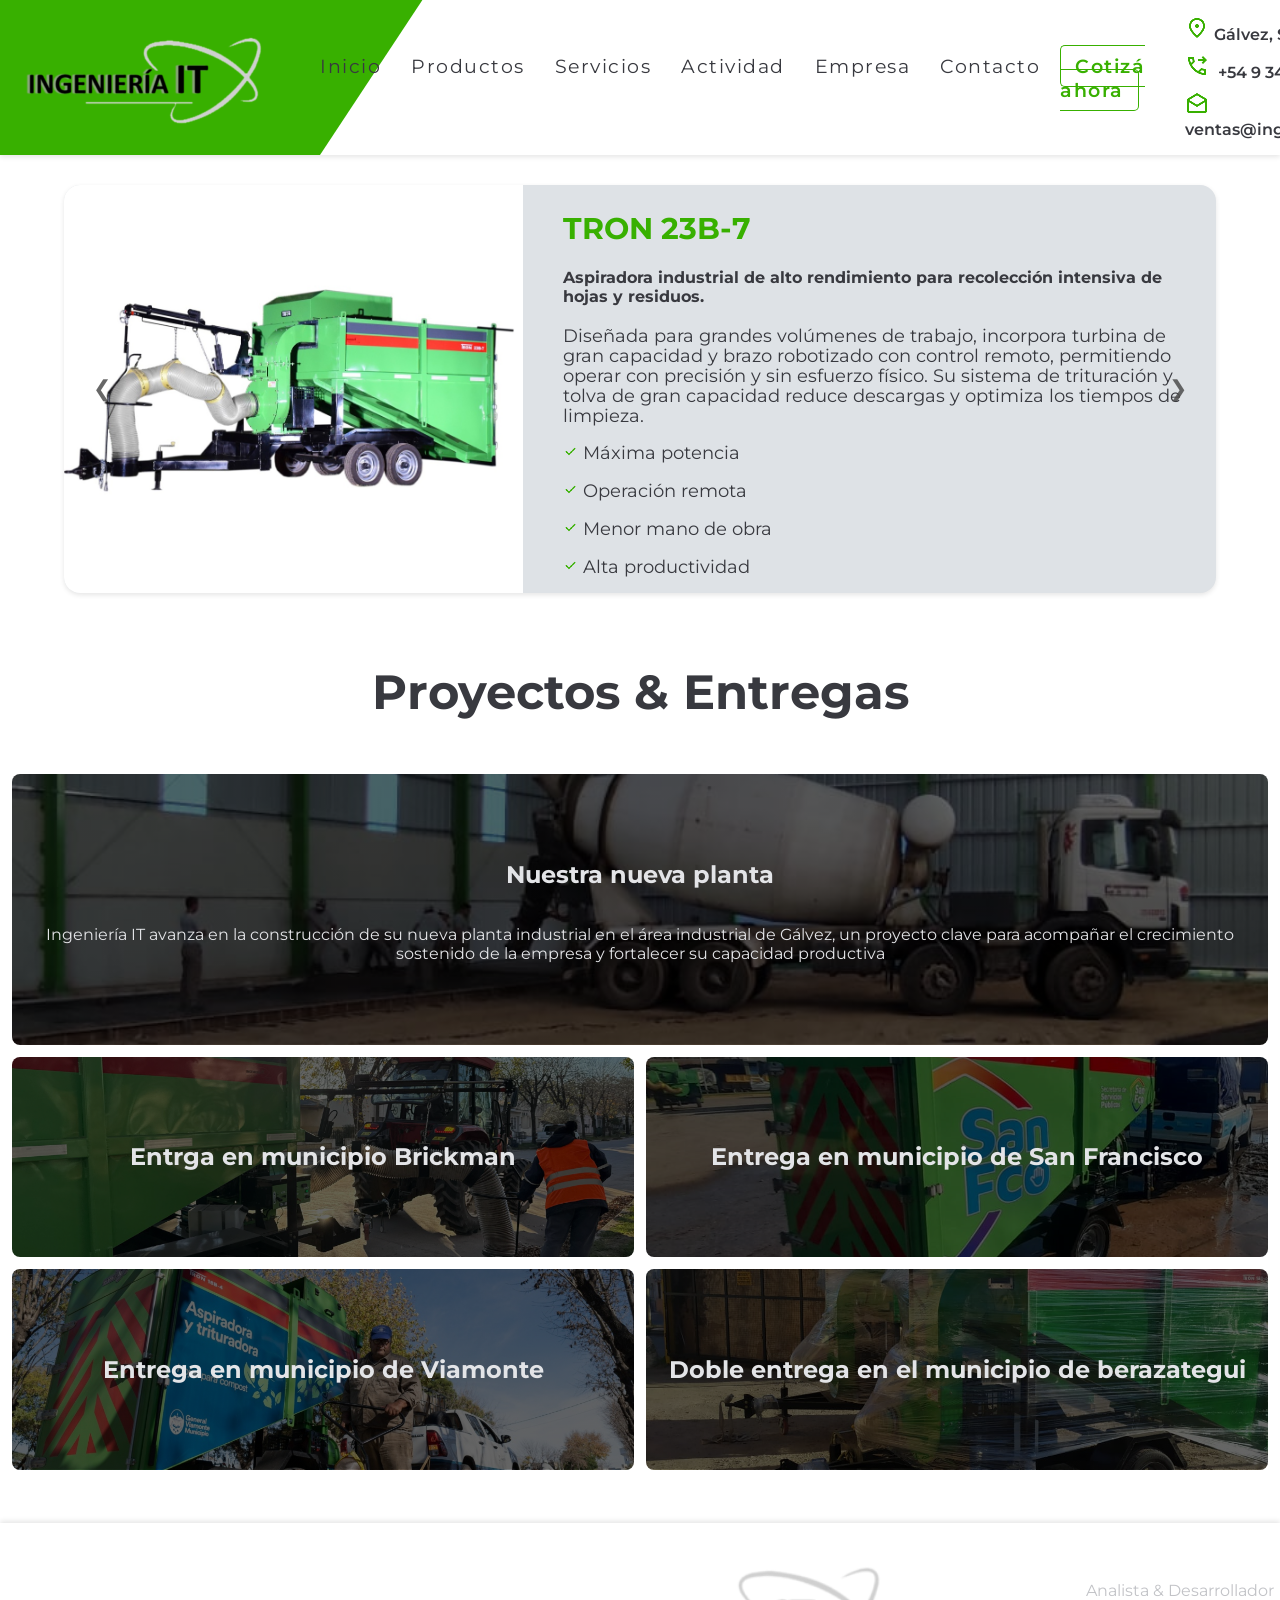
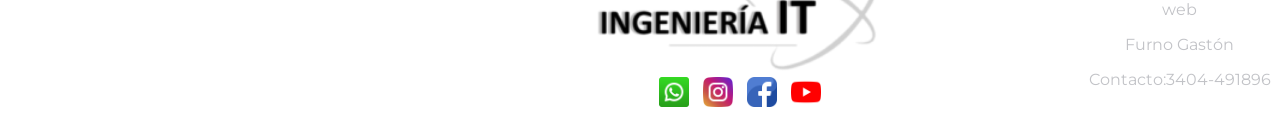
<file: index.html>
<!DOCTYPE html>
<html lang="en">
<head>
    <meta charset="UTF-8">
    <meta name="viewport" content="width=device-width, initial-scale=1.0">
    <link rel="stylesheet" href="style/style.css">
    <link href="https://fonts.googleapis.com/css2?family=Montserrat:wght@400;500;700&display=swap" rel="stylesheet">
    <script src="js/carruseljs.js" defer></script>
    <title>Ingenieria IT</title>
</head>
<body>
    <header class="main-header">

    <div class="logo">
        <a href="index.html">
            <img src="imagenes/logo/ing-it.png" alt="Ingeniería I.T">
        </a>
    </div>
    <nav class="nav-bar" id="nav-bar">
        <ul class="nav-list">
            <li><a href="index.html">Inicio</a></li>
            <li><a href="./page/productos.html">Productos</a></li>
            <li><a href="./page/servicios.html">Servicios</a></li>
            <li><a href="./page/casos.html">Actividad</a></li>
            <li><a href="./page/empresa.html">Empresa</a></li>
            <li><a href="./page/contacto.html">Contacto</a></li>
            <li class="btn-presupuesto">
                <a href="./page/presupuesto.html">Cotizá ahora</a>
            </li>

        </ul>
    </nav>

    <div class="info-header">
        <ul class="info-list">
            <li> <a href="https://www.google.com/maps/place/Ingenier%C3%ADa+IT/data=!4m2!3m1!1s0x0:0x5018e56721a992e5?sa=X&ved=1t:2428&ictx=111">
                <img src="imagenes/redes-sociales/header/location.png" alt="location">Gálvez, Santa fe</a>
            </li>
            <li>
               <img src="imagenes/redes-sociales/header/phone.png" alt="phone"> +54 9 3404-490932
            </li>
            <li>
               <img src="imagenes/redes-sociales/header/email.png" alt="email"> ventas@ingenieriait.com.ar
            </li>
        </ul>

    </div>

</header>

    <section>
        <div class="carousel" id="carousel">

        <div class="slide active">
            <div class="img-carousel">
            <img src="imagenes/producto/tron23b-7-1.png" alt="Soluciones-integrales">
            </div>
                <div class="text">
                <h2>TRON 23B-7</h2>
                <h4>Aspiradora industrial de alto rendimiento para recolección intensiva de hojas y residuos.</h4>
                <p>Diseñada para grandes volúmenes de trabajo, incorpora turbina de gran capacidad y brazo robotizado con control remoto, permitiendo operar con precisión y sin esfuerzo físico. Su sistema de trituración y tolva de gran capacidad reduce descargas y optimiza los tiempos de limpieza.</p>
                <p> <img src="imagenes/redes-sociales/check.png" alt="check">Máxima potencia</p>
                <p> <img src="imagenes/redes-sociales/check.png" alt="check">Operación remota</p>
                <p> <img src="imagenes/redes-sociales/check.png" alt="check">Menor mano de obra</p>
                <p> <img src="imagenes/redes-sociales/check.png" alt="check">Alta productividad</p>
            </div>
        </div>

        <div class="slide">
            <div class="img-carousel">
            <img src="imagenes/producto/tron-bm55-1.jpg" alt="calidad">
            </div>
            <div class="text">
                <h2>TRON C-3</h2>
                <h4>Solución profesional para limpieza de bordes de calzada y cunetas.</h4>
                <p>Automatiza el barrido en calles con cordón cuneta, evitando acumulación de tierra y mejorando el drenaje pluvial. Su cepillo hidráulico regulable se adapta a distintos terrenos y permite trabajar en ambos lados, garantizando eficiencia y uniformidad.</p>
                <p><img src="imagenes/redes-sociales/check.png" alt="check">Previene deterioro de calles</p>
                <p><img src="imagenes/redes-sociales/check.png" alt="check">Reduce trabajo manual</p>
                <p><img src="imagenes/redes-sociales/check.png" alt="check">Ajustable y versátil</p>
                <p><img src="imagenes/redes-sociales/check.png" alt="check">Bajo costo operativo</p>
            </div>
        </div>

        <div class="slide">
        <div class="img-carousel">
        <img src="imagenes/producto/tronc3-1.png" alt="atencion">
        </div>
            <div class="text">
                <h2>TRON BM55</h2>
                <h4>Barredora manual compacta, silenciosa y de alto rendimiento.</h4>
                <p>Ideal para veredas, paseos y espacios interiores, funciona sin motor ni batería. Su sistema de doble cepillo garantiza un barrido eficiente, reemplazando la escoba tradicional con mayor velocidad y menor esfuerzo.</p>
                <p><img src="imagenes/redes-sociales/check.png" alt="check">Sin consumo energético</p>
                <p><img src="imagenes/redes-sociales/check.png" alt="check">Fácil de usar</p>
                <p><img src="imagenes/redes-sociales/check.png" alt="check">Bajo mantenimiento</p>
                <p><img src="imagenes/redes-sociales/check.png" alt="check">Mayor productividad</p>
            </div>
        </div>

    <button class="prev">❮</button>
    <button class="next">❯</button>
    </div>

    <main>
     <section class="portfolio" id="portfolio">
        <h2 class="portfolio_title">Proyectos & Entregas</h2>
        <div class="portfolio__project-container">
            <div class="portfolio__project principal">
                <h2 class="portfolio__project-name">Nuestra nueva planta</h2>
                <p>Ingeniería IT avanza en la construcción de su nueva planta industrial en el área industrial de Gálvez, un proyecto clave para acompañar el crecimiento sostenido de la empresa y fortalecer su capacidad productiva</p>
            </div>
            <div class="portfolio__project segundo">
                <h2 class="portfolio__project-name">Entrga en municipio Brickman</h2>
            </div>
            <div class="portfolio__project tercero">
                <h2 class="portfolio__project-name">Entrega en municipio de San Francisco</h2>
            </div>
            <div class="portfolio__project cuarto">
                <h2 class="portfolio__project-name">Entrega en municipio de Viamonte</h2>
            </div>
            <div class="portfolio__project quinto">
                <h2 class="portfolio__project-name">Doble entrega en el municipio de berazategui</h2>
            </div>
        </div>
    </section>    
    </main>  
    
    
    <footer class="footer">
        <section class="footer-iframe"> 
            <iframe src="https://www.google.com/maps/embed?pb=!1m18!1m12!1m3!1d2823.4796857980073!2d-61.2255926!3d-32.0180971!2m3!1f0!2f0!3f0!3m2!1i1024!2i768!4f13.1!3m3!1m2!1s0x95b58da03e5ed8f9%3A0x5018e56721a992e5!2sIngenier%C3%ADa%20IT!5e1!3m2!1ses!2sar!4v1771210019546!5m2!1ses!2sar" width="400" height="200" style="border:0;" allowfullscreen="" loading="lazy" referrerpolicy="no-referrer-when-downgrade"></iframe>
        </section>

        <section class="footer-container-contacto">
        <div class="footer-logo">
        <img src="imagenes/logo/ing-it.png" alt="Ingeniería I.T">
        </div>
        <div class="footer-contacto">
        <a href="https://web.whatsapp.com/send?phone=543404490932&text=%C2%A1Hola!%20Quer%C3%ADa%20consultarte%20lo%20siguiente..."> <img src="imagenes/redes-sociales/whatsapp.png" alt="whatsapp"></a>
        <a href="https://www.instagram.com/ingenieria.it/?hl=es"> <img src="imagenes/redes-sociales/instagram.png" alt="instagram"></a>
        <a href="https://www.facebook.com/p/Ingenier%C3%ADa-It-100063678633325/"> <img src="imagenes/redes-sociales/facebook.png" alt="facebook"></a>
        <a href="https://www.youtube.com/@ingenieriait6088"> <img src="imagenes/redes-sociales/youtube.png" alt="youtube"></a>
        </div>
        </section>

        <section class="footer-diseñador">
            <div>
                <p>Analista & Desarrollador web</p>
                <p>Furno Gastón</p>
                <p>Contacto:3404-491896</p>
            </div>
        </section>
    </footer>
</body>
</html>
</file>
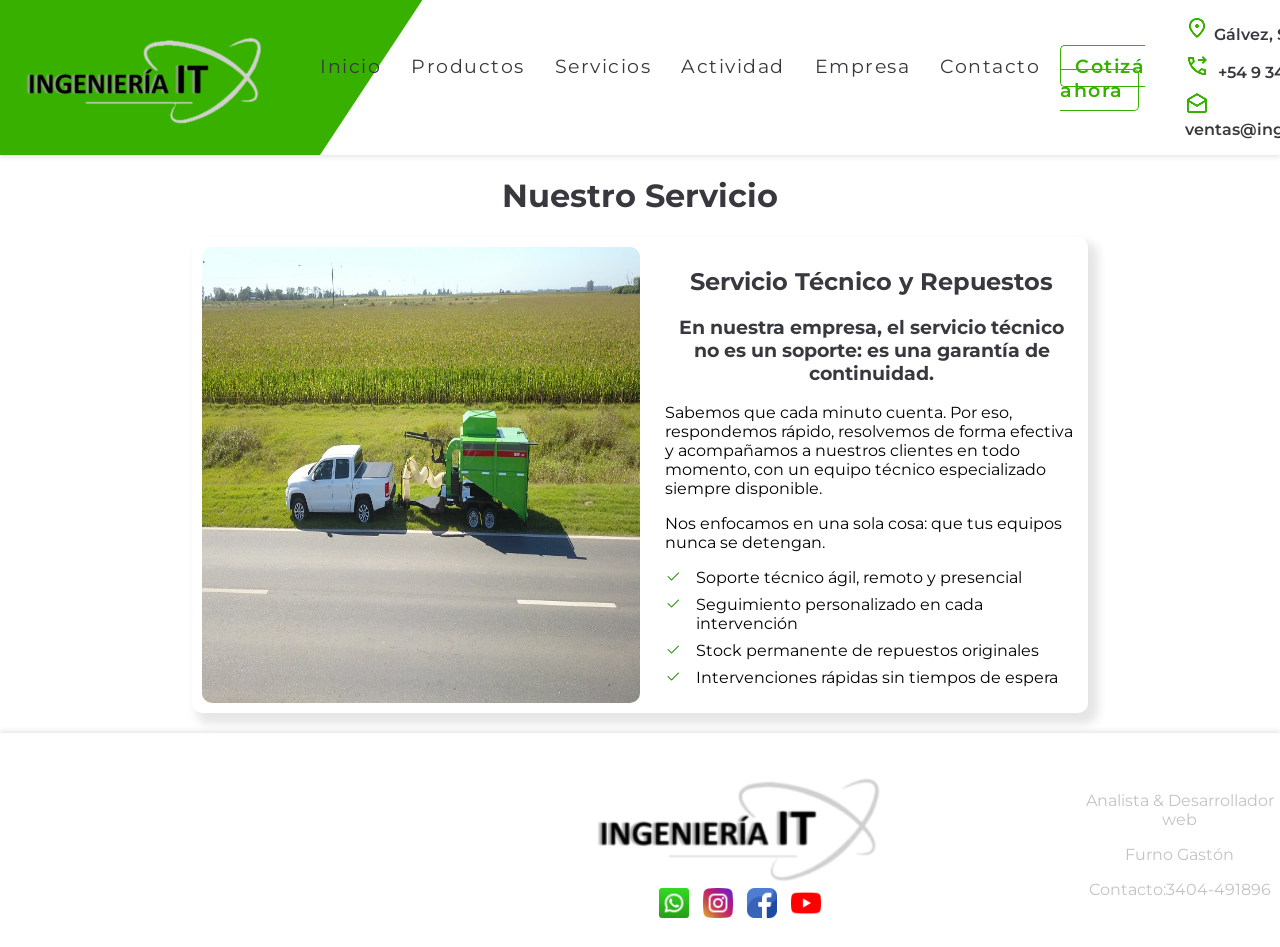
<file: page/servicios.html>
<!DOCTYPE html>
<html lang="en">
<head>
    <meta charset="UTF-8">
    <meta name="viewport" content="width=device-width, initial-scale=1.0">
    <link rel="stylesheet" href="../style/style.css">
    <link href="https://fonts.googleapis.com/css2?family=Montserrat:wght@400;500;700&display=swap" rel="stylesheet">
    <link rel="stylesheet" href="https://cdn.jsdelivr.net/npm/bootstrap-icons@1.11.3/font/bootstrap-icons.css">
    <title>Productos-IT</title>
</head>
<body>
    <header class="main-header">

    <div class="logo">
        <a href="../index.html">
            <img src="../imagenes/logo/ing-it.png" alt="Ingeniería I.T">
        </a>
    </div>
    <nav class="nav-bar" id="nav-bar">
        <ul class="nav-list">
            <li><a href="../index.html">Inicio</a></li>
            <li><a href="productos.html">Productos</a></li>
            <li><a href="servicios.html">Servicios</a></li>
            <li><a href="casos.html">Actividad</a></li>
            <li><a href="empresa.html">Empresa</a></li>
            <li><a href="contacto.html">Contacto</a></li>
            <li class="btn-presupuesto">
                <a href="./page/presupuesto.html">Cotizá ahora</a>
            </li>

        </ul>
    </nav>

    <div class="info-header">
        <ul class="info-list">
            <li> <a href="https://www.google.com/maps/place/Ingenier%C3%ADa+IT/data=!4m2!3m1!1s0x0:0x5018e56721a992e5?sa=X&ved=1t:2428&ictx=111">
                <img src="../imagenes/redes-sociales/header/location.png" alt="location">Gálvez, Santa fe</a>
            </li>
            <li>
                <img src="../imagenes/redes-sociales/header/phone.png" alt="phone"> +54 9 3404-490932
            </li>
            <li>
                <img src="../imagenes/redes-sociales/header/email.png" alt="email"> ventas@ingenieriait.com.ar
            </li>
        </ul>

    </div>

</header>

<main class="servicio">
    <h1> Nuestro Servicio</h1>
<section class="contenedor-servicios">
        <img src="../imagenes/servicio/TRON-23B-7-1.jpeg" alt="maquina tron">

    <section class="servicio-txt">
        <h2>Servicio Técnico y Repuestos</h2>
        <h3>En nuestra empresa, el servicio técnico no es un soporte: es una garantía de continuidad.</h3>
            <p>Sabemos que cada minuto cuenta. Por eso, respondemos rápido, resolvemos de forma efectiva y acompañamos a nuestros clientes en todo momento, con un equipo técnico especializado siempre disponible.</p>
            <p>Nos enfocamos en una sola cosa: que tus equipos nunca se detengan.</p>
        
            <ul>
                <li> <i class="bi bi-check2"></i>Soporte técnico ágil, remoto y presencial</li>
                <li> <i class="bi bi-check2"></i>Seguimiento personalizado en cada intervención</li>
                <li> <i class="bi bi-check2"></i>Stock permanente de repuestos originales</li>
                <li> <i class="bi bi-check2"></i>Intervenciones rápidas sin tiempos de espera</li>
            </ul>
    </section>
    </section>
</main>




<footer class="footer">
        <section class="footer-iframe"> 
            <iframe src="https://www.google.com/maps/embed?pb=!1m18!1m12!1m3!1d2823.4796857980073!2d-61.2255926!3d-32.0180971!2m3!1f0!2f0!3f0!3m2!1i1024!2i768!4f13.1!3m3!1m2!1s0x95b58da03e5ed8f9%3A0x5018e56721a992e5!2sIngenier%C3%ADa%20IT!5e1!3m2!1ses!2sar!4v1771210019546!5m2!1ses!2sar" width="400" height="200" style="border:0;" allowfullscreen="" loading="lazy" referrerpolicy="no-referrer-when-downgrade"></iframe>
        </section>

        <section class="footer-container-contacto">
        <div class="footer-logo">
        <img src="../imagenes/logo/ing-it.png" alt="Ingeniería I.T">
        </div>
        <div class="footer-contacto">
        <a href="https://web.whatsapp.com/send?phone=543404490932&text=%C2%A1Hola!%20Quer%C3%ADa%20consultarte%20lo%20siguiente..."> <img src="../imagenes/redes-sociales/whatsapp.png" alt="whatsapp"></a>
        <a href="https://www.instagram.com/ingenieria.it/?hl=es"> <img src="../imagenes/redes-sociales/instagram.png" alt="instagram"></a>
        <a href="https://www.facebook.com/p/Ingenier%C3%ADa-It-100063678633325/"> <img src="../imagenes/redes-sociales/facebook.png" alt="facebook"></a>
        <a href="https://www.youtube.com/@ingenieriait6088"> <img src="../imagenes/redes-sociales/youtube.png" alt="youtube"></a>
        </div>
        </section>

        <section class="footer-diseñador">
            <div>
                <p>Analista & Desarrollador web</p>
                <p>Furno Gastón</p>
                <p>Contacto:3404-491896</p>
            </div>
        </section>
    </footer>
</body>
</html>
</file>
<file: style/style.css>
* {
    box-sizing: border-box;
}

body {
    margin: 0;
    padding: 0;
    font-family:'Montserrat', sans-serif;

    --text-color: #38393f;
}

li {
    list-style: none;
}

a {
    color: inherit;
    text-decoration: none;
}

.main-header {
    display: flex;
    align-items: center;
    width: 100%;
    justify-content: space-between;
    position: sticky;
    top: 0;
    z-index: 1000;
    background: #fff;
    color: var(--text-color);
    min-height: 110px;
    box-shadow: 0 2px 5px rgba(0,0,0,0.1);
    overflow: hidden;
}

.main-header::before {
    content: "";
    position: absolute;
    inset: 0;
    background-color: #38b000;
    clip-path: polygon(0 0, 33% 0, 25% 100%, 0% 100%);
    z-index: 0;
}

.logo,
.nav-bar,
.info-header {
    position: relative;
    z-index: 2;
}

.logo {
    width: 30%;
    display: flex;
    align-items: center;    
    padding-left: 20px;        
}

.logo a {
    display: flex;
    align-items: center;
}

.logo img {
    height: 100%;
}

.nav-list {
    display: flex;
    font-weight: 600;
    gap: 10px;
    
}

.nav-list a {
    color: var(--text-color);
    transition: color 0.5s;
    font-size: 1.2rem;
    font-weight: 400;
    letter-spacing: 1.5px;
    padding: 10px;
}

.nav-list a:hover {
    color:#38b000;  
}

.info-list {
    display: flex;
    flex-direction: column;
    gap: 10px;
    font-weight: 600;
}

.info-list img {
    padding-right: 5px ;
}

.btn-presupuesto a {
    color: #38b000;
    padding: 8px 14px;
    border-radius: 5px;
    border: 1px solid #38b000;
    font-weight: 600;
    transition: background-color 0.5s, color 0.5s;
}

.btn-presupuesto a:hover {
    background:#38b000;
    color: #fff;
}

/*----- Home galeria ------ */

.carousel {
    max-width: 90%;
    min-height: 400px;
    margin: 30px auto;
    padding: 0 5px;
    padding-left: 0;
    color: var(--text-color);
    backdrop-filter: blur(1px);
    background-color: #dee2e6;
    border-radius: 16px;
    position: relative;
    overflow: hidden;
    box-shadow: 0 2px 5px rgba(0,0,0,0.1);
}

.slide {
    display: none;
    align-items: stretch;
    gap: 40px;
    min-height: 400px;
}

.slide.active {
    display: flex;
}

/* Imagen */
.img-carousel {
    width: 40%;
    display: flex;
    align-items: center;
    justify-content: center;
    background-color: #fff;
    box-sizing: border-box;
}

.img-carousel img {
    max-width: 100%;
    object-fit: contain;
}


/* --------Texto-------- */
.text {
    width: 55%;
}

.text h2 {
    font-size: 30px;
    margin-bottom: 5px;
    color: #38b000;
}

.text p {
    font-size: 18px;
    color: var(--text-color);
    line-height: 1.1;
    margin-bottom: 15px;
}

.text img {
    width: 20px;
    padding-right: 5px;
}

/* Flechas */
.prev, .next {
    position: absolute;
    top: 50%;
    transform: translateY(-50%);
    background: var(--btn-color);
    color: rgba(77, 77, 77, 0.856);
    border: none;
    font-size: 22px;
    padding: 10px 14px;
    cursor: pointer;
    border-radius: 50%;
}

.prev { left: 15px; }
.next { right: 15px; }

.prev:hover, .next:hover {
    color: #38b000;;
}
@media (max-width: 768px) {
    .carousel {
    display: none;
    }
}

/*----- Home Novedades ------ */
.portfolio {
    min-height: 100vh;
    display: flex;
    flex-direction: column;
    text-align: center;
    container-name: portfolio;
    container-type: inline-size;
    justify-content: space-evenly;
}

.portfolio_title {
    font-size: 3rem;
    margin-bottom: 0;
    color: var(--text-color);
}

.portfolio__project-container {
    display: grid;
    grid-template-columns: 1fr;
    max-width: 1300px;
    margin: auto;
    width: 100%;
    gap:12px;
    padding: 12px;
    min-height: 80vh;
}

.portfolio__project {
    background-position: center;
    background-size: cover;
    display: grid;
    color:#e3e4e7;
    place-content: center;
    border-radius: 8px;
}

.portfolio__project:hover {
    opacity: 0.8;
    outline:2px solid #38b000;
    color: #38b000; 
}

.principal {
    background-image: linear-gradient(#0009, #0009), url(../imagenes/home/nueva-planta.jpeg);
}

.segundo {
    background-image:linear-gradient(#0009, #0009), url(../imagenes/entregas/brickman.png);
}

.tercero {
    background-image: linear-gradient(#0009, #0009), url(../imagenes/entregas/SAN-FRANCISCO-A1.jpeg);
}

.cuarto {
    background-image: linear-gradient(#0009, #0009), url(../imagenes/entregas/GENERAL-VIAMONTE-1200x800.jpg);
}

.quinto {
    background-image:linear-gradient(#0009, #0009), url(../imagenes/entregas/BERAZATEGUI2.jpg);
}

/*----- Home Novedades querys ------ */

@container portfolio (min-width: 900px) {
    .portfolio__project-container {
        grid-template-columns: repeat(auto-fill,minmax(420px,1fr));
    }

.portfolio__project:first-child{
    grid-column: span 2;
}

.portfolio__project:nth-child(6){
    grid-column: span 2;
}
}

@container portfolio (min-width: 1300px) {
    .portfolio__project-container {
        grid-template-columns: repeat(auto-fill,minmax(300px,1fr));
    }

.portfolio__project:first-child{
    grid-column: span 2;
    grid-row: span 2;
}

.portfolio__project:nth-child(6){
    grid-column: span 4;
}
}

/*----- footer ------*/

.footer {
    display: flex;
    width: 100%;
    padding-top: 10px;
    align-items: center;
    text-align: center;
    justify-content: center;
    box-shadow: 0 -2px 5px rgba(0,0,0,0.1);
}


.footer-container-contacto {
    display: flex;
    flex-direction: column;
    text-align: center;
    width: 60%;
}

.footer-logo img {
    width: 300px;
}

.footer-contacto a {
    padding: 5px;
}

.footer-contacto img {
    width: 30px;
}

.footer-iframe iframe {
    border-radius: 10px;
}

.footer-diseñador {
    color: #c2c3c7;
}

/*----- footer ------*/

/*----- producto ------*/

.container-producto {
    display: grid;
    grid-template-columns: repeat(2, 1fr);
    gap: 40px;
    padding-bottom: 15px;
}

.producto {
    margin: 10px auto;
    width: 80%;
    display: flex;
    flex-direction: column;
    justify-content: center;
    text-align: center;
    padding: 10px;
    box-shadow: 7px 8px 10px 3px rgba(0,0,0,0.1);
    border-radius: 10px;
    cursor: pointer;

}

.producto img {
    width: 100%;
}

.producto h2 {
    color: #38b000; 
    letter-spacing: 1.5px;
    font-size: 1.9rem;
    font-weight: 400;
}

.producto h2:hover {
    color: #298b11;
}

.producto button {
    align-items: start;
}

.boton-productos {
    width: 20%;
    padding: 10px;
    font-size: 1rem;
    font-weight: 600;
    background-color: #38b000;
    color: #fff;
    border: 1px solid #38b000;
    border-radius: 10px;
    cursor: pointer;
    transition: background-color 0.5s, color 0.5s;
}

.boton-productos:hover {
    color: #38b000;
    background-color: #fff;
    box-shadow: 7px 8px 5px 0px rgba(0,0,0,0.1);
}


/* --------servicio-------- */
.servicio {
    text-align: center;
    padding-bottom: 20px;
}

.servicio h1{
    color: var(--text-color);
    font-size: 2rem;
}

.contenedor-servicios {
    display: flex;
    margin: auto;
    width: 70%;
    padding: 10px;
    box-shadow: 7px 8px 10px 3px rgba(0,0,0,0.1);
    border-radius: 10px;
}

.contenedor-servicios img {
    width: 50%;
    border-radius: 10px;
}

.bi-check2 {
    color: #298b11 !important;
    padding-right: 5px !important;
}

.servicio-txt {
    max-width: 450px;
    margin-left: 25px;
}


.servicio-txt h2,
.servicio-txt h3 {
    text-align: center;
    color: var(--text-color);
}

.servicio-txt p,
.servicio-txt ul {
    text-align: left;
}

.servicio-txt ul {
    padding-left: 0;
}

.servicio-txt li {
    list-style: none;
    display: flex;
    align-items: flex-start;
    gap: 10px;
    margin-bottom: 8px;
}
</file>
